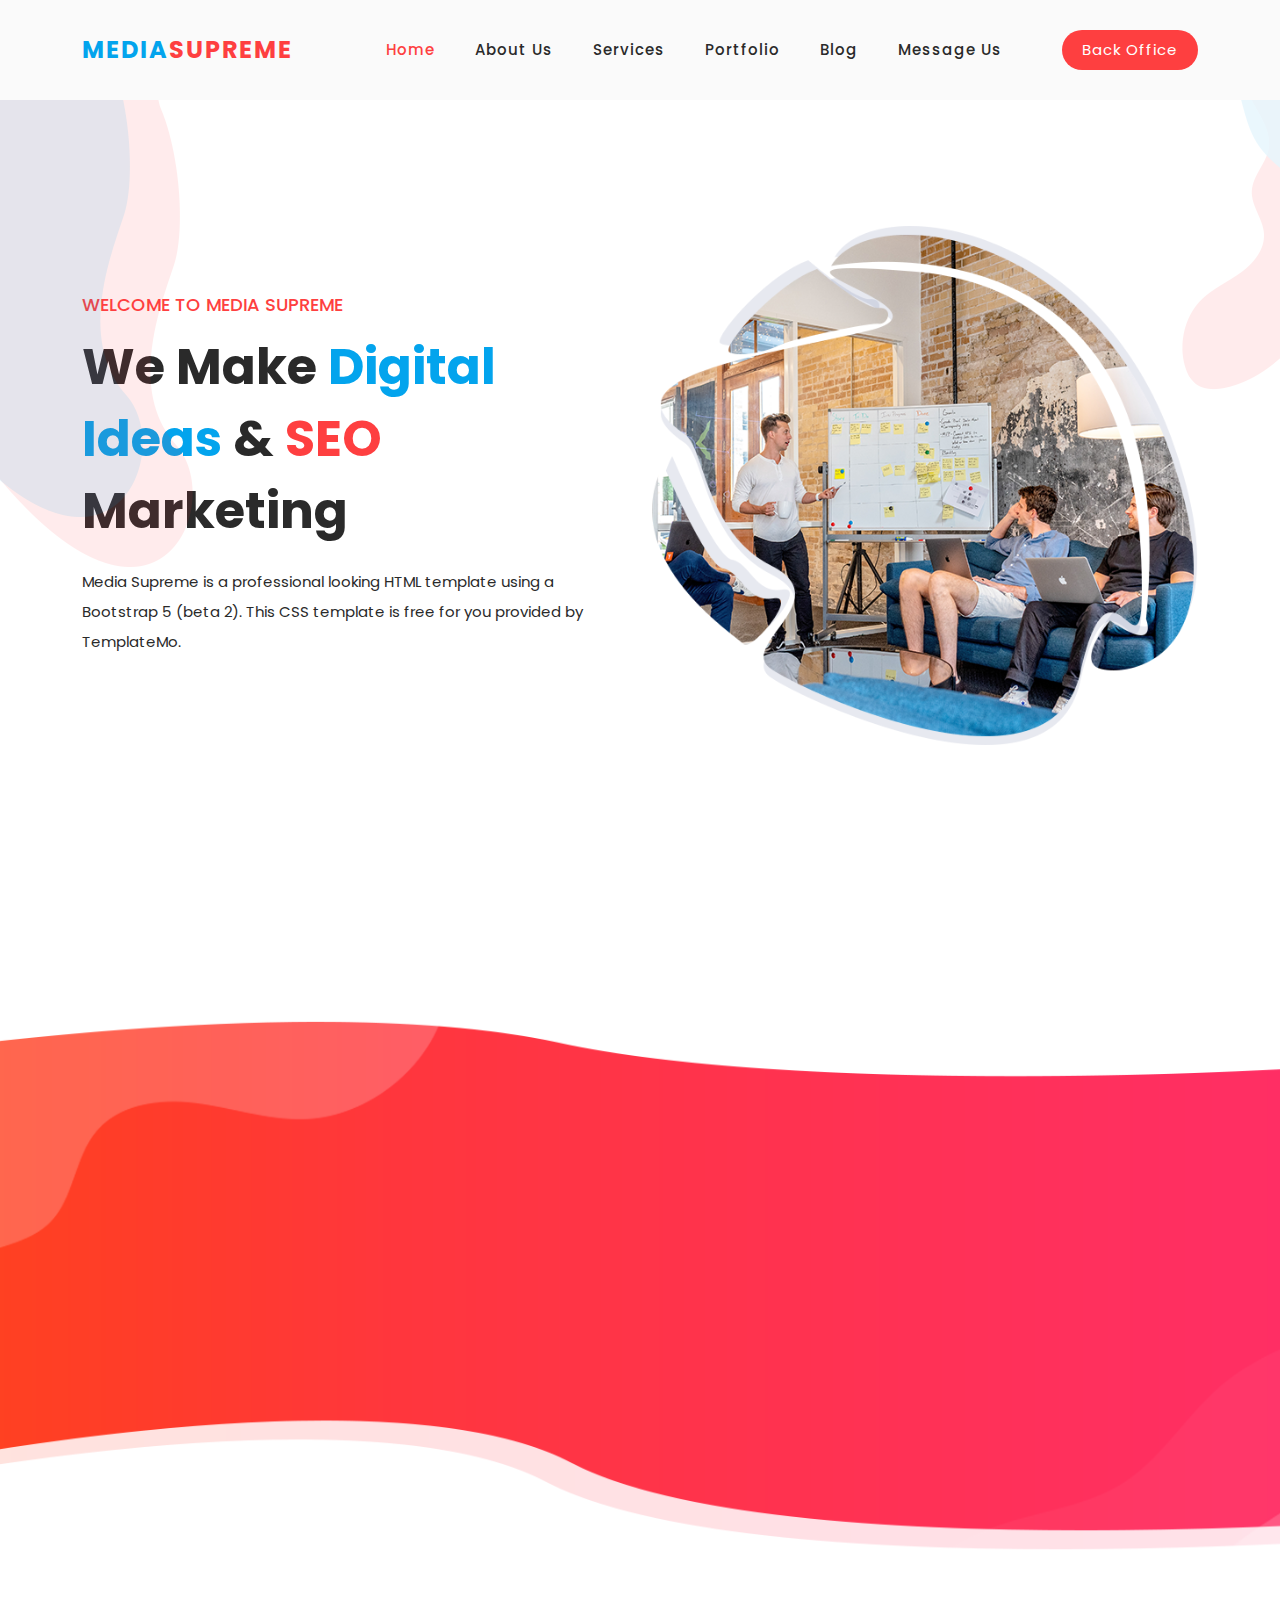
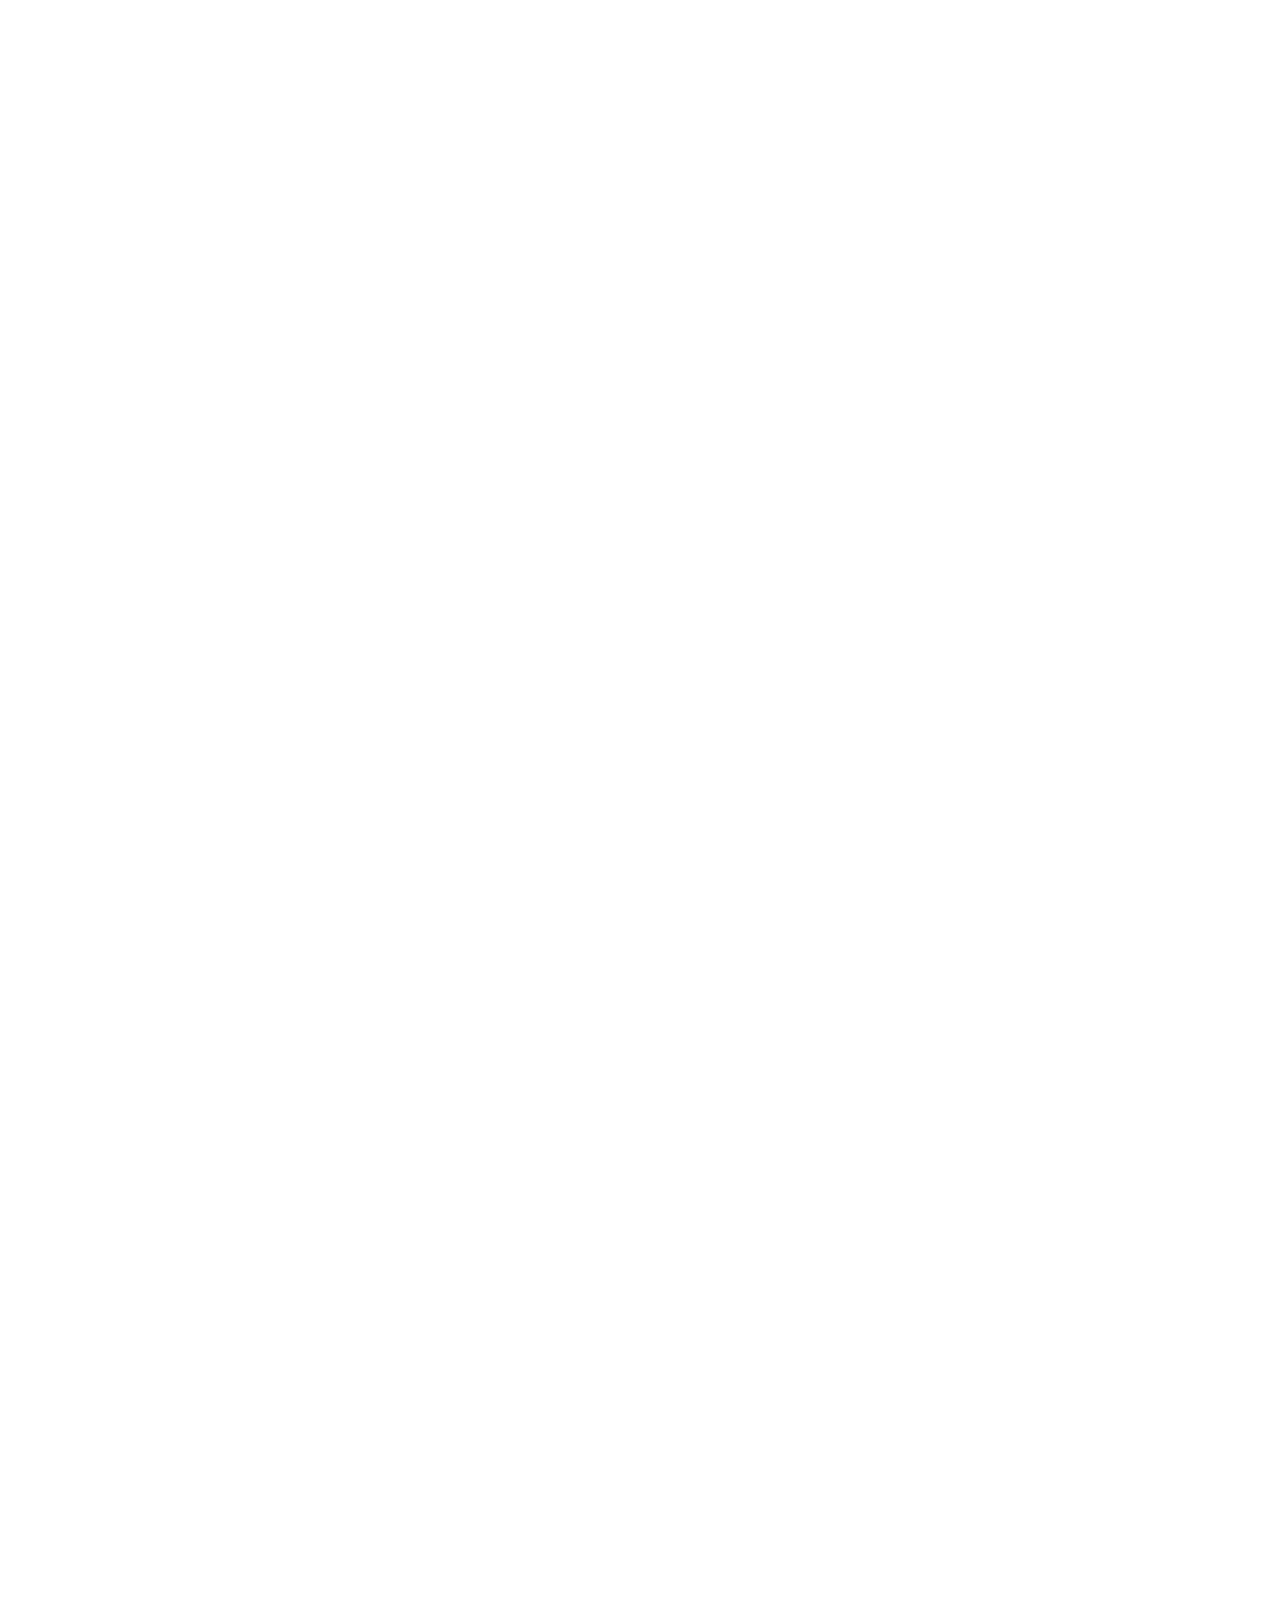
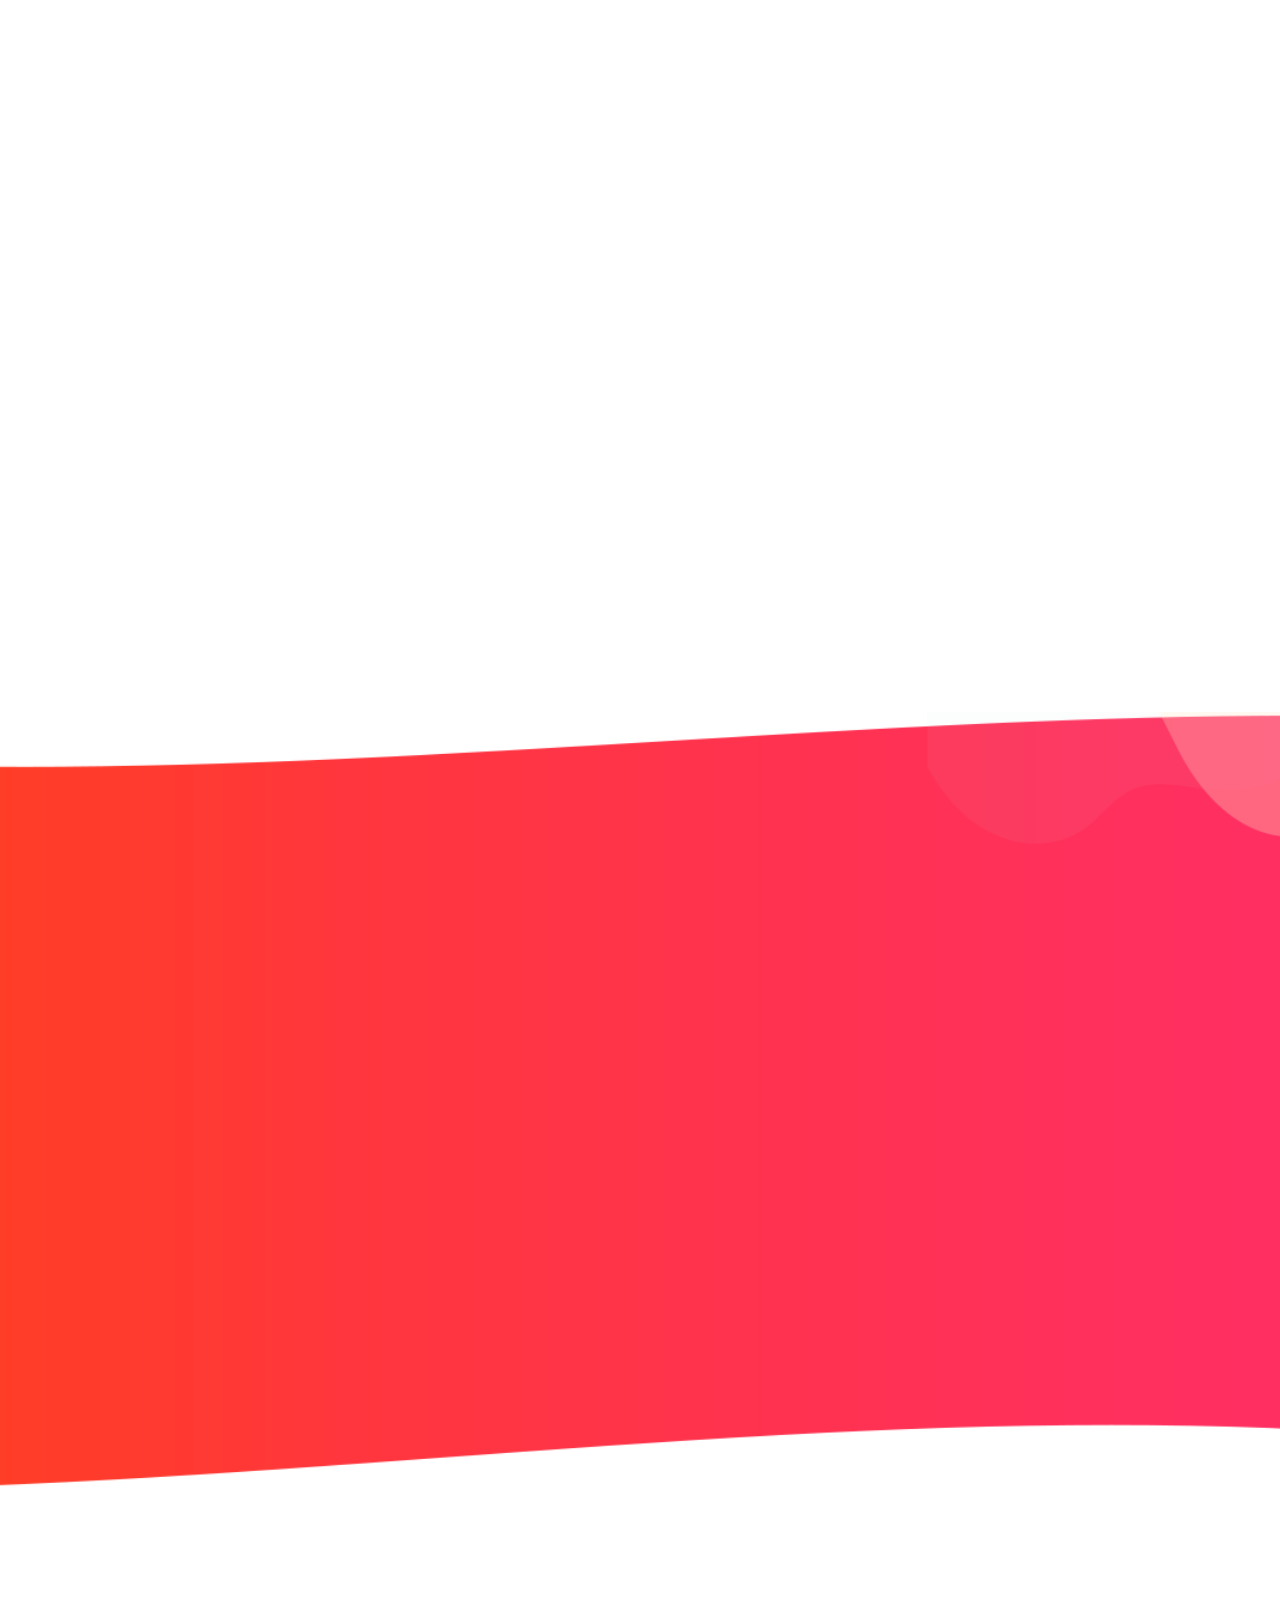
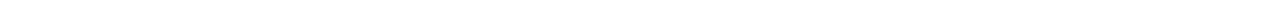
<file: frontend/index.html>
<!DOCTYPE html>
<html lang="en">

<head>

  <meta charset="UTF-8">
  <meta name="viewport" content="width=device-width, initial-scale=1, shrink-to-fit=no">
  <meta name="description" content="">
  <meta name="author" content="">
  <link rel="preconnect" href="https://fonts.gstatic.com">
  <link href="https://fonts.googleapis.com/css2?family=Poppins:wght@100;200;300;400;500;600;700;800;900&display=swap"
    rel="stylesheet">

  <title>Media Supreme Demo</title>

  <!-- Bootstrap core CSS -->
  <link href="vendor/bootstrap/css/bootstrap.min.css" rel="stylesheet">

  <!-- Additional CSS Files -->
  <link rel="stylesheet" href="assets/css/fontawesome.css">
  <link rel="stylesheet" href="assets/css/templatemo-space-dynamic.css">
  <link rel="stylesheet" href="assets/css/animated.css">
  <link rel="stylesheet" href="assets/css/owl.css">
  <link rel="stylesheet" href="assets/css/modal.css">
  <!--
    
TemplateMo 562 Space Dynamic

https://templatemo.com/tm-562-space-dynamic

-->
</head>

<body>
  <div id="modal-teleport">
  </div>

  <!-- ***** Preloader Start ***** -->
  <div id="js-preloader" class="js-preloader">
    <div class="preloader-inner">
      <span class="dot"></span>
      <div class="dots">
        <span></span>
        <span></span>
        <span></span>
      </div>
    </div>
  </div>
  <!-- ***** Preloader End ***** -->

  <!-- ***** Header Area Start ***** -->
  <header class="header-area header-sticky wow slideInDown" data-wow-duration="0.75s" data-wow-delay="0s">
    <div class="container">
      <div class="row">
        <div class="col-12">
          <nav class="main-nav">
            <!-- ***** Logo Start ***** -->
            <a href="index.html" class="logo">
              <h4>Media<span>Supreme</span></h4>
            </a>
            <!-- ***** Logo End ***** -->
            <!-- ***** Menu Start ***** -->
            <ul class="nav">
              <li class="scroll-to-section"><a href="#top" class="active">Home</a></li>
              <li class="scroll-to-section"><a href="#about">About Us</a></li>
              <li class="scroll-to-section"><a href="#services">Services</a></li>
              <li class="scroll-to-section"><a href="#portfolio">Portfolio</a></li>
              <li class="scroll-to-section"><a href="#blog">Blog</a></li>
              <li class="scroll-to-section"><a href="#contact">Message Us</a></li>
              <li class="scroll-to-section">
                <div id="back-office-button" class="main-red-button"><a>Back Office</a></div>
              </li>
            </ul>
            <a class='menu-trigger'>
              <span>Menu</span>
            </a>
            <!-- ***** Menu End ***** -->
          </nav>
        </div>
      </div>
    </div>
  </header>
  <!-- ***** Header Area End ***** -->

  <div class="main-banner wow fadeIn" id="top" data-wow-duration="1s" data-wow-delay="0.5s">
    <div class="container">
      <div class="row">
        <div class="col-lg-12">
          <div class="row">
            <div class="col-lg-6 align-self-center">
              <div class="left-content header-text wow fadeInLeft" data-wow-duration="1s" data-wow-delay="1s">
                <h6>Welcome to Media Supreme</h6>
                <h2>We Make <em>Digital Ideas</em> &amp; <span>SEO</span> Marketing</h2>
                <p>Media Supreme is a professional looking HTML template using a Bootstrap 5 (beta 2). This CSS template
                  is free for you provided by TemplateMo.</p>

              </div>
            </div>
            <div class="col-lg-6">
              <div class="right-image wow fadeInRight" data-wow-duration="1s" data-wow-delay="0.5s">
                <img src="assets/images/banner-right-image.png" alt="team meeting">
              </div>
            </div>
          </div>
        </div>
      </div>
    </div>
  </div>

  <div id="about" class="about-us section">
    <div class="container">
      <div class="row">
        <div class="col-lg-4">
          <div class="left-image wow fadeIn" data-wow-duration="1s" data-wow-delay="0.2s">
            <img src="assets/images/about-left-image.png" alt="person graphic">
          </div>
        </div>
        <div class="col-lg-8 align-self-center">
          <div class="services">
            <div class="row">
              <div class="col-lg-6">
                <div class="item wow fadeIn" data-wow-duration="1s" data-wow-delay="0.5s">
                  <div class="icon">
                    <img src="assets/images/service-icon-01.png" alt="reporting">
                  </div>
                  <div class="right-text">
                    <h4>Data Analysis</h4>
                    <p>Lorem ipsum dolor sit amet, ctetur aoi adipiscing eliter</p>
                  </div>
                </div>
              </div>
              <div class="col-lg-6">
                <div class="item wow fadeIn" data-wow-duration="1s" data-wow-delay="0.7s">
                  <div class="icon">
                    <img src="assets/images/service-icon-02.png" alt="">
                  </div>
                  <div class="right-text">
                    <h4>Data Reporting</h4>
                    <p>Lorem ipsum dolor sit amet, ctetur aoi adipiscing eliter</p>
                  </div>
                </div>
              </div>
              <div class="col-lg-6">
                <div class="item wow fadeIn" data-wow-duration="1s" data-wow-delay="0.9s">
                  <div class="icon">
                    <img src="assets/images/service-icon-03.png" alt="">
                  </div>
                  <div class="right-text">
                    <h4>Web Analytics</h4>
                    <p>Lorem ipsum dolor sit amet, ctetur aoi adipiscing eliter</p>
                  </div>
                </div>
              </div>
              <div class="col-lg-6">
                <div class="item wow fadeIn" data-wow-duration="1s" data-wow-delay="1.1s">
                  <div class="icon">
                    <img src="assets/images/service-icon-04.png" alt="">
                  </div>
                  <div class="right-text">
                    <h4>SEO Suggestions</h4>
                    <p>Lorem ipsum dolor sit amet, ctetur aoi adipiscing eliter</p>
                  </div>
                </div>
              </div>
            </div>
          </div>
        </div>
      </div>
    </div>
  </div>

  <div id="services" class="our-services section">
    <div class="container">
      <div class="row">
        <div class="col-lg-6 align-self-center  wow fadeInLeft" data-wow-duration="1s" data-wow-delay="0.2s">
          <div class="left-image">
            <img src="assets/images/services-left-image.png" alt="">
          </div>
        </div>
        <div class="col-lg-6 wow fadeInRight" data-wow-duration="1s" data-wow-delay="0.2s">
          <div class="section-heading">
            <h2>Grow your website with our <em>SEO</em> service &amp; <span>Project</span> Ideas</h2>
            <p>Media Supreme HTML5 template is free to use for your website projects. However, you are not permitted to
              redistribute the template ZIP file on any CSS template collection websites. Please contact us for more
              information. Thank you for your kind cooperation.</p>
          </div>
          <div class="row">
            <div class="col-lg-12">
              <div class="first-bar progress-skill-bar">
                <h4>Website Analysis</h4>
                <span>84%</span>
                <div class="filled-bar"></div>
                <div class="full-bar"></div>
              </div>
            </div>
            <div class="col-lg-12">
              <div class="second-bar progress-skill-bar">
                <h4>SEO Reports</h4>
                <span>88%</span>
                <div class="filled-bar"></div>
                <div class="full-bar"></div>
              </div>
            </div>
            <div class="col-lg-12">
              <div class="third-bar progress-skill-bar">
                <h4>Page Optimizations</h4>
                <span>94%</span>
                <div class="filled-bar"></div>
                <div class="full-bar"></div>
              </div>
            </div>
          </div>
        </div>
      </div>
    </div>
  </div>

  <div id="portfolio" class="our-portfolio section">
    <div class="container">
      <div class="row">
        <div class="col-lg-6 offset-lg-3">
          <div class="section-heading  wow bounceIn" data-wow-duration="1s" data-wow-delay="0.2s">
            <h2>See What Our Agency <em>Offers</em> &amp; What We <span>Provide</span></h2>
          </div>
        </div>
      </div>
      <div class="row">
        <div class="col-lg-3 col-sm-6">

          <div class="item wow bounceInUp" data-wow-duration="1s" data-wow-delay="0.3s">
            <div class="hidden-content">
              <h4>SEO Analysis</h4>
              <p>Lorem ipsum dolor sit ameti ctetur aoi adipiscing eto.</p>
            </div>
            <div class="showed-content">
              <img src="assets/images/portfolio-image.png" alt="">
            </div>
          </div>

        </div>
        <div class="col-lg-3 col-sm-6">

          <div class="item wow bounceInUp" data-wow-duration="1s" data-wow-delay="0.4s">
            <div class="hidden-content">
              <h4>Website Reporting</h4>
              <p>Lorem ipsum dolor sit ameti ctetur aoi adipiscing eto.</p>
            </div>
            <div class="showed-content">
              <img src="assets/images/portfolio-image.png" alt="">
            </div>
          </div>

        </div>
        <div class="col-lg-3 col-sm-6">

          <div class="item wow bounceInUp" data-wow-duration="1s" data-wow-delay="0.5s">
            <div class="hidden-content">
              <h4>Performance Tests</h4>
              <p>Lorem ipsum dolor sit ameti ctetur aoi adipiscing eto.</p>
            </div>
            <div class="showed-content">
              <img src="assets/images/portfolio-image.png" alt="">
            </div>
          </div>

        </div>
        <div class="col-lg-3 col-sm-6">

          <div class="item wow bounceInUp" data-wow-duration="1s" data-wow-delay="0.6s">
            <div class="hidden-content">
              <h4>Data Analysis</h4>
              <p>Lorem ipsum dolor sit ameti ctetur aoi adipiscing eto.</p>
            </div>
            <div class="showed-content">
              <img src="assets/images/portfolio-image.png" alt="">
            </div>
          </div>

        </div>
      </div>
    </div>
  </div>

  <div id="blog" class="our-blog section">
    <div class="container">
      <div class="row">
        <div class="col-lg-6 wow fadeInDown" data-wow-duration="1s" data-wow-delay="0.25s">
          <div class="section-heading">
            <h2>Check Out What Is <em>Trending</em> In Our Latest <span>News</span></h2>
          </div>
        </div>
        <div class="col-lg-6 wow fadeInDown" data-wow-duration="1s" data-wow-delay="0.25s">
          <div class="top-dec">
            <img src="assets/images/blog-dec.png" alt="">
          </div>
        </div>
      </div>
      <div class="row">
        <div class="col-lg-6 wow fadeInUp" data-wow-duration="1s" data-wow-delay="0.25s">
          <div class="left-image">
            <img src="assets/images/big-blog-thumb.jpg" alt="Workspace Desktop">
            <div class="info">
              <div class="inner-content">
                <ul>
                  <li><i class="fa fa-calendar"></i> 24 Mar 2021</li>
                  <li><i class="fa fa-users"></i> TemplateMo</li>
                  <li><i class="fa fa-folder"></i> Branding</li>
                </ul>
                <h4>SEO Agency &amp; Digital Marketing</h4>
                <p>Lorem ipsum dolor sit amet, consectetur and sed doer ket eismod tempor incididunt ut labore et dolore
                  magna...</p>
              </div>
            </div>
          </div>
        </div>
        <div class="col-lg-6 wow fadeInUp" data-wow-duration="1s" data-wow-delay="0.25s">
          <div class="right-list">
            <ul>
              <li>
                <div class="left-content align-self-center">
                  <span><i class="fa fa-calendar"></i> 18 Mar 2021</span>
                  <a href="#">
                    <h4>New Websites &amp; Backlinks</h4>
                  </a>
                  <p>Lorem ipsum dolor sit amsecteturii and sed doer ket eismod...</p>
                </div>
                <div class="right-image">
                  <img src="assets/images/blog-thumb-01.jpg" alt="">
                </div>
              </li>
              <li>
                <div class="left-content align-self-center">
                  <span><i class="fa fa-calendar"></i> 14 Mar 2021</span>
                  <h4>SEO Analysis &amp; Content Ideas</h4>
                  <p>Lorem ipsum dolor sit amsecteturii and sed doer ket eismod...</p>
                </div>
                <div class="right-image">
                  <img src="assets/images/blog-thumb-01.jpg" alt="">
                </div>
              </li>
              <li>
                <div class="left-content align-self-center">
                  <span><i class="fa fa-calendar"></i> 06 Mar 2021</span>
                  <h4>SEO Tips &amp; Digital Marketing</h4>
                  <p>Lorem ipsum dolor sit amsecteturii and sed doer ket eismod...</p>
                </div>
                <div class="right-image">
                  <img src="assets/images/blog-thumb-01.jpg" alt="">
                </div>
              </li>
            </ul>
          </div>
        </div>
      </div>
    </div>
  </div>

  <div id="contact" class="contact-us section">
    <div class="container">
      <div class="row">
        <div class="col-lg-6 align-self-center wow fadeInLeft" data-wow-duration="0.5s" data-wow-delay="0.25s">
          <div class="section-heading">
            <h2>Feel Free To Send Us a Message About Your Website Needs</h2>
            <p>Lorem ipsum dolor sit amet, consectetur adipiscing elit, sed doer ket eismod tempor incididunt ut labore
              et dolores</p>
            <div class="phone-info">
              <h4>For any enquiry, Call Us: <span><i class="fa fa-phone"></i>010-020-0340</span></h4>
            </div>
          </div>
        </div>
        <div class="col-lg-6 wow fadeInRight" data-wow-duration="0.5s" data-wow-delay="0.25s">
          <form id="contact" class="contact-form" action="" method="post">
            <div class="row">
              <div class="col-lg-6">
                <fieldset>
                  <input type="name" name="name" id="name" placeholder="Name" autocomplete="on" required>
                </fieldset>
              </div>
              <div class="col-lg-6">
                <fieldset>
                  <input type="surname" name="surname" id="surname" placeholder="Surname" autocomplete="on" required>
                </fieldset>
              </div>
              <div class="col-lg-6">
                <fieldset>
                  <input type="email" name="email" id="email" placeholder="Your Email" required>
                </fieldset>
              </div>
              <div class="col-lg-6">
                <fieldset>
                  <input type="text" name="phone" id="phone" placeholder="Phone Number" required>
                </fieldset>
              </div>
              <div class="col-lg-12">
                <fieldset>
                  <textarea name="message" type="text" class="form-control" id="message" placeholder="Message"
                    required=""></textarea>
                </fieldset>
              </div>
              <div class="col-lg-12">
                <fieldset>
                  <button type="submit" id="form-submit" class="main-button ">Send Contact Information</button>
                </fieldset>
              </div>
            </div>
            <div class="contact-dec">
              <img src="assets/images/contact-decoration.png" alt="">
            </div>
            <div id="error-message"></div>
          </form>
        </div>
      </div>
    </div>
  </div>

  <footer>
    <div class="container">
      <div class="row">
        <div class="col-lg-12 wow fadeIn" data-wow-duration="1s" data-wow-delay="0.25s">
          <p>© Copyright 2021 Media Supreme Co. All Rights Reserved.

            <br>Design: <a rel="nofollow" href="https://templatemo.com" target="_blank">TemplateMo</a>
          </p>
        </div>
      </div>
    </div>
  </footer>

  <!-- Scripts -->
  <script src="vendor/jquery/jquery.min.js"></script>
  <script src="vendor/bootstrap/js/bootstrap.bundle.min.js"></script>
  <script src="assets/js/owl-carousel.js"></script>
  <script src="assets/js/animation.js"></script>
  <script src="assets/js/imagesloaded.js"></script>
  <script src="assets/js/templatemo-custom.js"></script>
  <script src="src/config.js"></script>
  <script src="src/api/admin.js"></script>
  <script src="src/modal/login-modal.js"></script>
  <script src="src/utils/string.js"></script>
  <script src="src/utils/server-errors.js"></script>
  <script src="src/modal/modal.js"></script>
  <script src="src/modal/info-modal.js"></script>
  <script src="src/api/external-api.js"></script>
  <script src="src/api/leads.js"></script>
  <script src="src/utils/get-country.js"></script>
  <script src="src/landing-page/landing-page.js"></script>

</body>

</html>
</file>
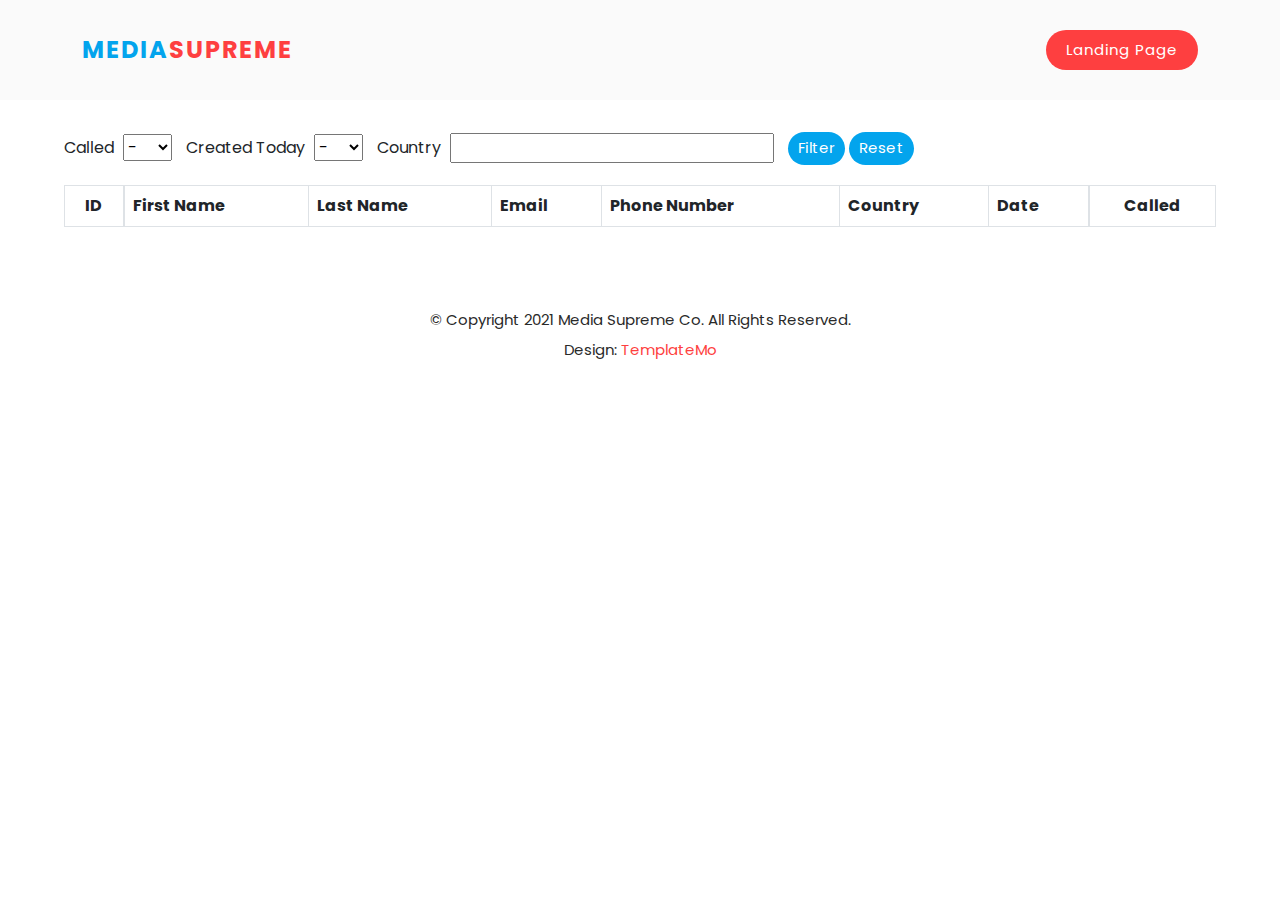
<file: frontend/pages/back-office.html>
<!DOCTYPE html>
<html lang="en">

<head>

  <meta charset="UTF-8">
  <meta name="viewport" content="width=device-width, initial-scale=1, shrink-to-fit=no">
  <meta name="description" content="">
  <meta name="author" content="">
  <link rel="preconnect" href="https://fonts.gstatic.com">
  <link href="https://fonts.googleapis.com/css2?family=Poppins:wght@100;200;300;400;500;600;700;800;900&display=swap"
    rel="stylesheet">

  <title>Media Supreme Demo</title>

  <!-- Bootstrap core CSS -->
  <link href="../vendor/bootstrap/css/bootstrap.min.css" rel="stylesheet">

  <!-- Additional CSS Files -->
  <link rel="stylesheet" href="../assets/css/fontawesome.css">
  <link rel="stylesheet" href="../assets/css/templatemo-space-dynamic.css">
  <link rel="stylesheet" href="../assets/css/animated.css">
  <link rel="stylesheet" href="../assets/css/owl.css">
  <link rel="stylesheet" href="../assets/css/modal.css">
  <link rel="stylesheet" href="../assets/css/back-office.css">
  <!--
    
TemplateMo 562 Space Dynamic

https://templatemo.com/tm-562-space-dynamic

-->
</head>

<body onload="pageInit()">
  <div id="modal-teleport">
  </div>

  <!-- ***** Preloader Start ***** -->
  <div id="js-preloader" class="js-preloader">
    <div class="preloader-inner">
      <span class="dot"></span>
      <div class="dots">
        <span></span>
        <span></span>
        <span></span>
      </div>
    </div>
  </div>
  <!-- ***** Preloader End ***** -->

  <!-- ***** Header Area Start ***** -->
  <header class="header-area header-sticky wow slideInDown" data-wow-duration="0.75s" data-wow-delay="0s">
    <div class="container">
      <div class="row">
        <div class="col-12">
          <nav class="main-nav">
            <!-- ***** Logo Start ***** -->
            <a href="../index.html" class="logo">
              <h4>Media<span>Supreme</span></h4>
            </a>
            <!-- ***** Logo End ***** -->
            <!-- ***** Menu Start ***** -->
            <ul class="nav">

              <li class="scroll-to-section">
                <div class="main-red-button"><a href="../index.html">Landing Page</a></div>
              </li>
            </ul>
            <a class='menu-trigger'>
              <span>Menu</span>
            </a>
            <!-- ***** Menu End ***** -->
          </nav>
        </div>
      </div>
    </div>
  </header>
  <!-- ***** Header Area End ***** -->
  <div class="spacer"></div>

  <div class="table-container">
    <form id="filter-form" class="filter-form">
      <section>
        <label for="called-input">Called</label>
        <select name="called-input" id="called-input">
          <option value="">-</option>
          <option value="true">Yes</option>
          <option value="false">No</option>
        </select>

        <label for="created-today-input">Created Today</label>
        <select name="created-today-input" id="created-today-input">
          <option value="">-</option>
          <option value="true">Yes</option>
          <option value="false">No</option>
        </select>

        <label for="country-input">Country</label>
        <input type="text" id="country-input" name="country-input" />

        <button id="filter-form-submit" class="styled-button" type="submit">Filter</button>
        <button id="filter-form-reset" class="styled-button" type="reset">Reset</button>
      </section>
    </form>

    <div class="row">
      <div class="col-12">
        <table class="table table-bordered">
          <thead>
            <tr>
              <th scope="col" class="center">ID</th>
              <th scope="col">First Name</th>
              <th scope="col">Last Name</th>
              <th scope="col">Email</th>
              <th scope="col">Phone Number</th>
              <th scope="col">Country</th>
              <th scope="col">Date</th>
              <th scope="col" class="center">Called</th>
            </tr>
          </thead>
          <tbody id="table-body">
          </tbody>
        </table>
      </div>
    </div>
  </div>

  <footer>
    <div class="container">
      <div class="row">
        <div class="col-lg-12 wow fadeIn" data-wow-duration="1s" data-wow-delay="0.25s">
          <p>© Copyright 2021 Media Supreme Co. All Rights Reserved.

            <br>Design: <a rel="nofollow" href="https://templatemo.com" target="_blank">TemplateMo</a>
          </p>
        </div>
      </div>
    </div>
  </footer>

  <!-- Scripts -->
  <script src="../vendor/jquery/jquery.min.js"></script>
  <script src="../vendor/bootstrap/js/bootstrap.bundle.min.js"></script>
  <script src="../assets/js/owl-carousel.js"></script>
  <script src="../assets/js/animation.js"></script>
  <script src="../assets/js/imagesloaded.js"></script>
  <script src="../assets/js/templatemo-custom.js"></script>
  <script src="../src/config.js"></script>
  <script src="../src/utils/string.js"></script>
  <script src="../src/utils/server-errors.js"></script>
  <script src="../src/modal/modal.js"></script>
  <script src="../src/modal/confirm-modal.js"></script>
  <script src="../src/modal/info-modal.js"></script>
  <script src="../src/api/external-api.js"></script>
  <script src="../src/api/leads.js"></script>
  <script src="../src/utils/get-country.js"></script>
  <script src="../src/back-office/back-office.js"></script>

</body>

</html>
</file>
<file: frontend/assets/css/templatemo-space-dynamic.css>
/* 

TemplateMo 562 Space Dynamic

https://templatemo.com/tm-562-space-dynamic

*/

/* ---------------------------------------------
Table of contents
------------------------------------------------
01. font & reset css
02. reset
03. global styles
04. header
05. banner
06. features
07. testimonials
08. contact
09. footer
10. preloader
11. search
12. portfolio

--------------------------------------------- */
/* 
---------------------------------------------
font & reset css
--------------------------------------------- 
*/
@import url("https://fonts.googleapis.com/css2?family=Poppins:wght@100;200;300;400;500;600;700;800;900&display=swap");
/* 
---------------------------------------------
reset
--------------------------------------------- 
*/
html,
body,
div,
span,
applet,
object,
iframe,
h1,
h2,
h3,
h4,
h5,
h6,
p,
blockquote,
div pre,
a,
abbr,
acronym,
address,
big,
cite,
code,
del,
dfn,
em,
font,
img,
ins,
kbd,
q,
s,
samp,
small,
strike,
strong,
sub,
sup,
tt,
var,
b,
u,
i,
center,
dl,
dt,
dd,
ol,
ul,
li,
figure,
header,
nav,
section,
article,
aside,
footer,
figcaption {
  margin: 0;
  padding: 0;
  border: 0;
  outline: 0;
}

/* clear fix */
.grid:after {
  content: "";
  display: block;
  clear: both;
}

/* ---- .grid-item ---- */

.grid-sizer,
.grid-item {
  width: 50%;
}

.grid-item {
  float: left;
}

.grid-item img {
  display: block;
  max-width: 100%;
}

.clearfix:after {
  content: ".";
  display: block;
  clear: both;
  visibility: hidden;
  line-height: 0;
  height: 0;
}

.clearfix {
  display: inline-block;
}

html[xmlns] .clearfix {
  display: block;
}

* html .clearfix {
  height: 1%;
}

ul,
li {
  padding: 0;
  margin: 0;
  list-style: none;
}

header,
nav,
section,
article,
aside,
footer,
hgroup {
  display: block;
}

* {
  box-sizing: border-box;
}

html,
body {
  font-family: "Poppins", sans-serif;
  font-weight: 400;
  background-color: #fff;
  -ms-text-size-adjust: 100%;
  -webkit-font-smoothing: antialiased;
  -moz-osx-font-smoothing: grayscale;
}

a {
  text-decoration: none !important;
}

h1,
h2,
h3,
h4,
h5,
h6 {
  margin-top: 0px;
  margin-bottom: 0px;
}

ul {
  margin-bottom: 0px;
}

p {
  font-size: 15px;
  line-height: 30px;
  color: #2a2a2a;
}

img {
  width: 100%;
  overflow: hidden;
}

/* 
---------------------------------------------
global styles
--------------------------------------------- 
*/
html,
body {
  background: #fff;
  font-family: "Poppins", sans-serif;
}

::selection {
  background: #03a4ed;
  color: #fff;
}

::-moz-selection {
  background: #03a4ed;
  color: #fff;
}

@media (max-width: 991px) {
  html,
  body {
    overflow-x: hidden;
  }
  .mobile-top-fix {
    margin-top: 30px;
    margin-bottom: 0px;
  }
  .mobile-bottom-fix {
    margin-bottom: 30px;
  }
  .mobile-bottom-fix-big {
    margin-bottom: 60px;
  }
}

.page-section {
  margin-top: 120px;
}

.section-heading h2 {
  font-size: 30px;
  text-transform: capitalize;
  color: #2a2a2a;
  font-weight: 700;
  letter-spacing: 0.25px;
  position: relative;
  z-index: 2;
  line-height: 44px;
}

.section-heading h2 em {
  font-style: normal;
  color: #03a4ed;
}

.section-heading h2 span {
  color: #fe3f40;
}

.main-blue-button a {
  display: inline-block;
  background-color: #03a4ed;
  font-size: 15px;
  font-weight: 400;
  color: #fff;
  text-transform: capitalize;
  padding: 12px 25px;
  border-radius: 23px;
  letter-spacing: 0.25px;
}

.main-red-button a {
  display: inline-block;
  background-color: #fe3f40;
  font-size: 15px;
  font-weight: 400;
  color: #fff;
  text-transform: capitalize;
  padding: 12px 25px;
  border-radius: 23px;
  letter-spacing: 0.25px;
}

.main-white-button a {
  display: inline-block;
  background-color: #fff;
  font-size: 15px;
  font-weight: 400;
  color: #fe3f40;
  text-transform: capitalize;
  padding: 12px 25px;
  border-radius: 23px;
  letter-spacing: 0.25px;
}

/* 
---------------------------------------------
header
--------------------------------------------- 
*/

.background-header {
  background-color: #fff !important;
  height: 80px !important;
  position: fixed !important;
  top: 0px;
  left: 0px;
  right: 0px;
  box-shadow: 0px 0px 10px rgba(0, 0, 0, 0.15) !important;
}

.background-header .logo,
.background-header .main-nav .nav li a {
  color: #1e1e1e !important;
}

#back-office-button {
  cursor: pointer;
}

.background-header .main-nav .nav li:hover a {
  color: #fe3f40 !important;
}

.background-header .nav li a.active {
  color: #fe3f40 !important;
}

.header-area {
  background-color: #fafafa;
  position: absolute;
  top: 0px;
  left: 0px;
  right: 0px;
  z-index: 100;
  height: 100px;
  -webkit-transition: all 0.5s ease 0s;
  -moz-transition: all 0.5s ease 0s;
  -o-transition: all 0.5s ease 0s;
  transition: all 0.5s ease 0s;
}

.header-area .main-nav {
  min-height: 80px;
  background: transparent;
}

.header-area .main-nav .logo {
  line-height: 100px;
  color: #fff;
  font-size: 24px;
  font-weight: 700;
  text-transform: uppercase;
  letter-spacing: 2px;
  float: left;
  -webkit-transition: all 0.3s ease 0s;
  -moz-transition: all 0.3s ease 0s;
  -o-transition: all 0.3s ease 0s;
  transition: all 0.3s ease 0s;
}

.header-area .main-nav .logo h4 {
  font-size: 24px;
  font-weight: 700;
  text-transform: uppercase;
  color: #03a4ed;
  line-height: 100px;
  float: left;
  -webkit-transition: all 0.3s ease 0s;
  -moz-transition: all 0.3s ease 0s;
  -o-transition: all 0.3s ease 0s;
  transition: all 0.3s ease 0s;
}

.logo h4 span {
  color: #fe3f40;
}

.background-header .main-nav .logo h4 {
  line-height: 80px;
}

.background-header .main-nav .nav {
  margin-top: 20px !important;
}

.header-area .main-nav .nav {
  float: right;
  margin-top: 30px;
  margin-right: 0px;
  background-color: transparent;
  -webkit-transition: all 0.3s ease 0s;
  -moz-transition: all 0.3s ease 0s;
  -o-transition: all 0.3s ease 0s;
  transition: all 0.3s ease 0s;
  position: relative;
  z-index: 999;
}

.header-area .main-nav .nav li {
  padding-left: 20px;
  padding-right: 20px;
}

.header-area .main-nav .nav li:last-child {
  padding-right: 0px;
  padding-left: 40px;
}

.header-area .main-nav .nav li:last-child a,
.background-header .main-nav .nav li:last-child a {
  color: #fff !important;
  padding: 0px 20px;
  font-weight: 400;
}

.header-area .main-nav .nav li:last-child a:hover,
.header-area .main-nav .nav li:last-child a.active {
  color: #fff !important;
}

.header-area .main-nav .nav li a {
  display: block;
  font-weight: 500;
  font-size: 15px;
  color: #2a2a2a;
  text-transform: capitalize;
  -webkit-transition: all 0.3s ease 0s;
  -moz-transition: all 0.3s ease 0s;
  -o-transition: all 0.3s ease 0s;
  transition: all 0.3s ease 0s;
  height: 40px;
  line-height: 40px;
  border: transparent;
  letter-spacing: 1px;
}

.header-area .main-nav .nav li a {
  color: #2a2a2a;
}

.header-area .main-nav .nav li:hover a,
.header-area .main-nav .nav li a.active {
  color: #fe3f40 !important;
}

.background-header .main-nav .nav li:hover a,
.background-header .main-nav .nav li a.active {
  color: #fe3f40 !important;
  opacity: 1;
}

.header-area .main-nav .nav li:last-child a:hover,
.background-header .main-nav .nav li:last-child a:hover {
  background-color: #03a4ed;
}

.header-area .main-nav .nav li.submenu {
  position: relative;
  padding-right: 30px;
}

.header-area .main-nav .nav li.submenu:after {
  font-family: FontAwesome;
  content: "\f107";
  font-size: 12px;
  color: #2a2a2a;
  position: absolute;
  right: 18px;
  top: 12px;
}

.background-header .main-nav .nav li.submenu:after {
  color: #2a2a2a;
}

.header-area .main-nav .nav li.submenu ul {
  position: absolute;
  width: 200px;
  box-shadow: 0 2px 28px 0 rgba(0, 0, 0, 0.06);
  overflow: hidden;
  top: 50px;
  opacity: 0;
  transform: translateY(+2em);
  visibility: hidden;
  z-index: -1;
  transition: all 0.3s ease-in-out 0s, visibility 0s linear 0.3s,
    z-index 0s linear 0.01s;
}

.header-area .main-nav .nav li.submenu ul li {
  margin-left: 0px;
  padding-left: 0px;
  padding-right: 0px;
}

.header-area .main-nav .nav li.submenu ul li a {
  opacity: 1;
  display: block;
  background: #f7f7f7;
  color: #2a2a2a !important;
  padding-left: 20px;
  height: 40px;
  line-height: 40px;
  -webkit-transition: all 0.3s ease 0s;
  -moz-transition: all 0.3s ease 0s;
  -o-transition: all 0.3s ease 0s;
  transition: all 0.3s ease 0s;
  position: relative;
  font-size: 13px;
  font-weight: 400;
  border-bottom: 1px solid #eee;
}

.header-area .main-nav .nav li.submenu ul li a:hover {
  background: #fff;
  color: #fe3f40 !important;
  padding-left: 25px;
}

.header-area .main-nav .nav li.submenu ul li a:hover:before {
  width: 3px;
}

.header-area .main-nav .nav li.submenu:hover ul {
  visibility: visible;
  opacity: 1;
  z-index: 1;
  transform: translateY(0%);
  transition-delay: 0s, 0s, 0.3s;
}

.header-area .main-nav .menu-trigger {
  cursor: pointer;
  display: block;
  position: absolute;
  top: 33px;
  width: 32px;
  height: 40px;
  text-indent: -9999em;
  z-index: 99;
  right: 40px;
  display: none;
}

.background-header .main-nav .menu-trigger {
  top: 23px;
}

.header-area .main-nav .menu-trigger span,
.header-area .main-nav .menu-trigger span:before,
.header-area .main-nav .menu-trigger span:after {
  -moz-transition: all 0.4s;
  -o-transition: all 0.4s;
  -webkit-transition: all 0.4s;
  transition: all 0.4s;
  background-color: #1e1e1e;
  display: block;
  position: absolute;
  width: 30px;
  height: 2px;
  left: 0;
}

.background-header .main-nav .menu-trigger span,
.background-header .main-nav .menu-trigger span:before,
.background-header .main-nav .menu-trigger span:after {
  background-color: #1e1e1e;
}

.header-area .main-nav .menu-trigger span:before,
.header-area .main-nav .menu-trigger span:after {
  -moz-transition: all 0.4s;
  -o-transition: all 0.4s;
  -webkit-transition: all 0.4s;
  transition: all 0.4s;
  background-color: #1e1e1e;
  display: block;
  position: absolute;
  width: 30px;
  height: 2px;
  left: 0;
  width: 75%;
}

.background-header .main-nav .menu-trigger span:before,
.background-header .main-nav .menu-trigger span:after {
  background-color: #1e1e1e;
}

.header-area .main-nav .menu-trigger span:before,
.header-area .main-nav .menu-trigger span:after {
  content: "";
}

.header-area .main-nav .menu-trigger span {
  top: 16px;
}

.header-area .main-nav .menu-trigger span:before {
  -moz-transform-origin: 33% 100%;
  -ms-transform-origin: 33% 100%;
  -webkit-transform-origin: 33% 100%;
  transform-origin: 33% 100%;
  top: -10px;
  z-index: 10;
}

.header-area .main-nav .menu-trigger span:after {
  -moz-transform-origin: 33% 0;
  -ms-transform-origin: 33% 0;
  -webkit-transform-origin: 33% 0;
  transform-origin: 33% 0;
  top: 10px;
}

.header-area .main-nav .menu-trigger.active span,
.header-area .main-nav .menu-trigger.active span:before,
.header-area .main-nav .menu-trigger.active span:after {
  background-color: transparent;
  width: 100%;
}

.header-area .main-nav .menu-trigger.active span:before {
  -moz-transform: translateY(6px) translateX(1px) rotate(45deg);
  -ms-transform: translateY(6px) translateX(1px) rotate(45deg);
  -webkit-transform: translateY(6px) translateX(1px) rotate(45deg);
  transform: translateY(6px) translateX(1px) rotate(45deg);
  background-color: #1e1e1e;
}

.background-header .main-nav .menu-trigger.active span:before {
  background-color: #1e1e1e;
}

.header-area .main-nav .menu-trigger.active span:after {
  -moz-transform: translateY(-6px) translateX(1px) rotate(-45deg);
  -ms-transform: translateY(-6px) translateX(1px) rotate(-45deg);
  -webkit-transform: translateY(-6px) translateX(1px) rotate(-45deg);
  transform: translateY(-6px) translateX(1px) rotate(-45deg);
  background-color: #1e1e1e;
}

.background-header .main-nav .menu-trigger.active span:after {
  background-color: #1e1e1e;
}

.header-area.header-sticky {
  min-height: 80px;
}

.header-area .nav {
  margin-top: 30px;
}

.header-area.header-sticky .nav li a.active {
  color: #fe3f40;
}

@media (max-width: 1200px) {
  .header-area .main-nav .nav li {
    padding-left: 12px;
    padding-right: 12px;
  }
  .header-area .main-nav:before {
    display: none;
  }
}

@media (max-width: 992px) {
  .header-area .main-nav .nav li:last-child,
  .background-header .main-nav .nav li:last-child {
    display: none;
  }
  .header-area .main-nav .nav li:nth-child(6),
  .background-header .main-nav .nav li:nth-child(6) {
    padding-right: 0px;
  }
}

@media (max-width: 767px) {
  .background-header .main-nav .nav {
    margin-top: 80px !important;
  }
  .header-area .main-nav .logo {
    color: #1e1e1e;
  }
  .header-area.header-sticky .nav li a:hover,
  .header-area.header-sticky .nav li a.active {
    color: #fe3f40 !important;
    opacity: 1;
  }
  .header-area.header-sticky .nav li.search-icon a {
    width: 100%;
  }
  .header-area {
    background-color: #f7f7f7;
    padding: 0px 15px;
    height: 100px;
    box-shadow: none;
    text-align: center;
  }
  .header-area .container {
    padding: 0px;
  }
  .header-area .logo {
    margin-left: 30px;
  }
  .header-area .menu-trigger {
    display: block !important;
  }
  .header-area .main-nav {
    overflow: hidden;
  }
  .header-area .main-nav .nav {
    float: none;
    width: 100%;
    display: none;
    -webkit-transition: all 0s ease 0s;
    -moz-transition: all 0s ease 0s;
    -o-transition: all 0s ease 0s;
    transition: all 0s ease 0s;
    margin-left: 0px;
  }
  .background-header .nav {
    margin-top: 80px;
  }
  .header-area .main-nav .nav li:first-child {
    border-top: 1px solid #eee;
  }
  .header-area.header-sticky .nav {
    margin-top: 100px;
  }
  .header-area .main-nav .nav li {
    width: 100%;
    background: #fff;
    border-bottom: 1px solid #e7e7e7;
    padding-left: 0px !important;
    padding-right: 0px !important;
  }
  .header-area .main-nav .nav li a {
    height: 50px !important;
    line-height: 50px !important;
    padding: 0px !important;
    border: none !important;
    background: #f7f7f7 !important;
    color: #191a20 !important;
  }
  .header-area .main-nav .nav li a:hover {
    background: #eee !important;
    color: #fe3f40 !important;
  }
  .header-area .main-nav .nav li.submenu ul {
    position: relative;
    visibility: inherit;
    opacity: 1;
    z-index: 1;
    transform: translateY(0%);
    transition-delay: 0s, 0s, 0.3s;
    top: 0px;
    width: 100%;
    box-shadow: none;
    height: 0px;
  }
  .header-area .main-nav .nav li.submenu ul li a {
    font-size: 12px;
    font-weight: 400;
  }
  .header-area .main-nav .nav li.submenu ul li a:hover:before {
    width: 0px;
  }
  .header-area .main-nav .nav li.submenu ul.active {
    height: auto !important;
  }
  .header-area .main-nav .nav li.submenu:after {
    color: #3b566e;
    right: 25px;
    font-size: 14px;
    top: 15px;
  }
  .header-area .main-nav .nav li.submenu:hover ul,
  .header-area .main-nav .nav li.submenu:focus ul {
    height: 0px;
  }
}

@media (min-width: 767px) {
  .header-area .main-nav .nav {
    display: flex !important;
  }
}

/* 
---------------------------------------------
preloader
--------------------------------------------- 
*/

.js-preloader {
  position: fixed;
  top: 0;
  left: 0;
  right: 0;
  bottom: 0;
  background-color: #fff;
  display: -webkit-box;
  display: flex;
  -webkit-box-align: center;
  align-items: center;
  -webkit-box-pack: center;
  justify-content: center;
  opacity: 1;
  visibility: visible;
  z-index: 9999;
  -webkit-transition: opacity 0.25s ease;
  transition: opacity 0.25s ease;
}

.js-preloader.loaded {
  opacity: 0;
  visibility: hidden;
  pointer-events: none;
}

@-webkit-keyframes dot {
  50% {
    -webkit-transform: translateX(96px);
    transform: translateX(96px);
  }
}

@keyframes dot {
  50% {
    -webkit-transform: translateX(96px);
    transform: translateX(96px);
  }
}

@-webkit-keyframes dots {
  50% {
    -webkit-transform: translateX(-31px);
    transform: translateX(-31px);
  }
}

@keyframes dots {
  50% {
    -webkit-transform: translateX(-31px);
    transform: translateX(-31px);
  }
}

.preloader-inner {
  position: relative;
  width: 142px;
  height: 40px;
  background: #fff;
}

.preloader-inner .dot {
  position: absolute;
  width: 16px;
  height: 16px;
  top: 12px;
  left: 15px;
  background: #fe3f40;
  border-radius: 50%;
  -webkit-transform: translateX(0);
  transform: translateX(0);
  -webkit-animation: dot 2.8s infinite;
  animation: dot 2.8s infinite;
}

.preloader-inner .dots {
  -webkit-transform: translateX(0);
  transform: translateX(0);
  margin-top: 12px;
  margin-left: 31px;
  -webkit-animation: dots 2.8s infinite;
  animation: dots 2.8s infinite;
}

.preloader-inner .dots span {
  display: block;
  float: left;
  width: 16px;
  height: 16px;
  margin-left: 16px;
  background: #fe3f40;
  border-radius: 50%;
}

/* 
---------------------------------------------
Banner Style
--------------------------------------------- 
*/

.main-banner {
  background-repeat: no-repeat;
  background-position: center center;
  background-size: cover;
  padding: 226px 0px 120px 0px;
  position: relative;
  overflow: hidden;
}

.main-banner:after {
  content: "";
  background-image: url(../images/baner-dec-left.png);
  background-repeat: no-repeat;
  position: absolute;
  left: 0;
  top: 100px;
  width: 193px;
  height: 467px;
}

.main-banner:before {
  content: "";
  background-image: url(../images/baner-dec-right.png);
  background-repeat: no-repeat;
  position: absolute;
  right: 0;
  top: 100px;
  width: 98px;
  height: 290px;
}

.main-banner .left-content {
  margin-right: 45px;
}

.main-banner .left-content h6 {
  text-transform: uppercase;
  font-size: 18px;
  color: #fe3f40;
  margin-bottom: 15px;
}

.main-banner .left-content h2 {
  font-size: 50px;
  font-weight: 700;
  color: #2a2a2a;
  line-height: 72px;
}

.main-banner .left-content h2 em {
  color: #03a4ed;
  font-style: normal;
}

.main-banner .left-content h2 span {
  color: #fe3f40;
}

.main-banner .left-content p {
  margin: 20px 0px;
}

.main-banner .left-content form {
  margin-top: 30px;
  width: 470px;
  height: 66px;
  position: relative;
}

.main-banner .left-content form button {
  position: absolute;
  right: 10px;
  top: 10px;
  display: inline-block;
  background-color: #fff;
  font-size: 15px;
  font-weight: 500;
  color: #fe3f40;
  text-transform: capitalize;
  padding: 12px 25px;
  border-radius: 23px;
  letter-spacing: 0.25px;
  outline: none;
  border: none;
}

.main-banner .left-content form input {
  width: 470px;
  height: 66px;
  background-color: #03a4ed;
  border-radius: 33px;
  border: none;
  outline: none;
  padding: 0px 25px;
  color: #fff;
  letter-spacing: 0.25px;
  font-size: 15px;
  font-weight: 300;
}

.main-banner .left-content form input::placeholder {
  color: #fff;
}

/* 
---------------------------------------------
About Us Style
--------------------------------------------- 
*/

#about {
  margin-top: 120px;
}

.about-us {
  background-image: url(../images/about-bg.png);
  background-repeat: no-repeat;
  background-position: center center;
  background-size: cover;
  padding: 140px 0px 120px 0px;
}

.about-us .left-image {
  margin-right: 45px;
}

.about-us .services .item {
  margin-bottom: 30px;
}

.about-us .services .item .icon {
  float: left;
  margin-right: 25px;
}

.about-us .services .item .icon img {
  max-width: 70px;
}

.about-us .services .item h4 {
  color: #fff;
  font-size: 20px;
  font-weight: 700;
  margin-bottom: 12px;
}

.about-us .services .item p {
  color: #fff;
}

/* 
---------------------------------------------
Services Style
--------------------------------------------- 
*/

.our-services {
  margin-top: 0px;
  padding-top: 120px;
}

.our-services .left-image {
  margin-right: 45px;
}

.our-services .section-heading h2 {
  margin-right: 100px;
}

.our-services .section-heading p {
  margin-top: 30px;
  margin-bottom: 60px;
}

.our-services .progress-skill-bar {
  margin-bottom: 30px;
  position: relative;
  width: 100%;
}

.our-services .progress-skill-bar span {
  position: absolute;
  top: 0;
  font-size: 18px;
  font-weight: 600;
  color: #03a4ed;
}

.our-services .first-bar span {
  left: 69%;
}

.our-services .second-bar span {
  left: 81%;
}

.our-services .third-bar span {
  left: 88%;
}

.our-services .progress-skill-bar h4 {
  font-size: 18px;
  font-weight: 700;
  color: #2a2a2a;
  margin-bottom: 14px;
}

.our-services .progress-skill-bar .full-bar {
  width: 100%;
  height: 6px;
  border-radius: 3px;
  background-color: #f7eff1;
  position: relative;
  z-index: 1;
}

.our-services .progress-skill-bar .filled-bar {
  background: rgb(255, 77, 30);
  background: linear-gradient(
    105deg,
    rgba(255, 77, 30, 1) 0%,
    rgba(255, 44, 109, 1) 100%
  );
  height: 6px;
  border-radius: 3px;
  margin-bottom: -6px;
  position: relative;
  z-index: 2;
}

.our-services .first-bar .filled-bar {
  width: 71%;
}

.our-services .second-bar .filled-bar {
  width: 83%;
}

.our-services .third-bar .filled-bar {
  width: 90%;
}

/* 
---------------------------------------------
Portfolio
--------------------------------------------- 
*/

.our-portfolio {
  padding-top: 120px;
  margin-top: 0px;
}

.our-portfolio .section-heading h2 {
  text-align: center;
  margin: 0px 90px 0px 90px;
  margin-bottom: 120px;
  position: relative;
  z-index: 1;
}

.our-portfolio .item {
  position: relative;
}

.our-portfolio .item:hover .hidden-content {
  top: -100px;
  opacity: 1;
  visibility: visible;
}

.our-portfolio .item:hover .showed-content {
  top: 90px;
}

.our-portfolio .hidden-content {
  background: rgb(255, 77, 30);
  background: linear-gradient(
    105deg,
    rgba(255, 77, 30, 1) 0%,
    rgba(255, 44, 109, 1) 100%
  );
  padding: 30px;
  border-radius: 20px;
  text-align: center;
  opacity: 0;
  top: 0;
  visibility: hidden;
  position: absolute;
  z-index: 2;
  transition: all 0.5s;
}

.our-portfolio .hidden-content:after {
  width: 20px;
  height: 20px;
  position: absolute;
  background: rgb(255, 77, 30);
  content: "";
  left: 50%;
  bottom: -8px;
  margin-left: -5px;
  transform: rotate(45deg);
  background: linear-gradient(
    105deg,
    rgba(255, 52, 69, 1) 0%,
    rgba(255, 51, 78, 1) 100%
  );
  z-index: -1;
}

.our-portfolio .hidden-content h4 {
  font-size: 20px;
  font-weight: 700;
  color: #fff;
  margin-bottom: 20px;
}

.our-portfolio .hidden-content p {
  color: #fff;
}

.our-portfolio .showed-content {
  top: 0px;
  position: relative;
  z-index: 3;
  background-color: #fff;
  text-align: center;
  padding: 50px;
  border-radius: 20px;
  box-shadow: 0px 0px 10px rgba(0, 0, 0, 0.1);
  transition: all 0.5s;
}

.our-portfolio .showed-content img {
  max-width: 100px;
}

/* 
---------------------------------------------
Blog
--------------------------------------------- 
*/

.our-blog {
  position: relative;
  margin-top: 80px;
  padding-top: 120px;
}

.our-blog .section-heading h2 {
  margin-right: 180px;
}

.our-blog .top-dec {
  text-align: right;
  margin-top: -80px;
}

.our-blog .top-dec img {
  max-width: 270px;
}

.our-blog .left-image {
  position: relative;
}

.our-blog .left-image img {
  border-radius: 20px;
  box-shadow: 0px 0px 15px rgba(0, 0, 0, 0.1);
}

.our-blog .left-image .info {
  position: relative;
}

.our-blog .left-image .info .inner-content {
  background-color: #fff;
  box-shadow: 0px 0px 15px rgba(0, 0, 0, 0.1);
  border-radius: 20px;
  margin-right: 75px;
  position: absolute;
  margin-top: -100px;
  padding: 30px;
}

.our-blog .left-image ul li {
  display: inline-block;
  font-size: 15px;
  color: #afafaf;
  font-weight: 300;
  margin-right: 20px;
}

.our-blog .left-image ul li:last-child {
  margin-right: 0px;
}

.our-blog .left-image ul li i {
  color: #ff4d61;
  font-size: 16px;
  margin-right: 8px;
}

.our-blog .left-image h4 {
  font-size: 20px;
  font-weight: 700;
  color: #2a2a2a;
  margin: 20px 0px 15px 0px;
}

.our-blog .left-image .info .main-blue-button {
  position: absolute;
  bottom: -80px;
  left: 0;
}

.our-blog .right-list {
  margin-left: 30px;
}

.our-blog .right-list ul li {
  display: inline-flex;
  width: 100%;
  margin-bottom: 30px;
}

.our-blog .right-list .left-content {
  margin-right: 45px;
}

.our-blog .right-list .left-content span {
  font-size: 15px;
  color: #afafaf;
  font-weight: 300;
}

.our-blog .right-list .left-content span i {
  color: #ff4d61;
  font-size: 16px;
  margin-right: 8px;
}

.our-blog .right-list .left-content h4 {
  font-size: 20px;
  font-weight: 700;
  color: #2a2a2a;
  margin: 20px 0px 15px 0px;
}

.our-blog .right-list .right-image img {
  width: 250px;
  border-radius: 20px;
}

/* 
---------------------------------------------
contact
--------------------------------------------- 
*/

.contact-us {
  padding: 160px 0px;
  background-image: url(../images/contact-bg.png);
  background-repeat: no-repeat;
  background-position: center center;
  background-size: cover;
}

.contact-us .section-heading h2,
.contact-us .section-heading h2 em,
.contact-us .section-heading h2 span {
  color: #fff;
}

.contact-us .section-heading p {
  color: #fff;
  margin-top: 30px;
}

.phone-info {
  margin-top: 40px;
}

.phone-info h4 {
  font-size: 20px;
  font-weight: 700;
  color: #fff;
}

.phone-info h4 span i {
  width: 46px;
  height: 46px;
  display: inline-block;
  text-align: center;
  line-height: 46px;
  background-color: #fff;
  border-radius: 50%;
  color: #ff3b2c;
  font-size: 22px;
  margin-left: 30px;
  margin-right: 15px;
}

.phone-info h4 span a {
  color: #fff;
  font-size: 15px;
  font-weight: 400;
}

form#contact .contact-dec {
  position: absolute;
  right: -166px;
  bottom: 0;
}

form#contact .contact-dec img {
  max-width: 178px;
}

form#contact {
  margin-left: 30px;
  position: relative;
  background-color: #fff;
  padding: 60px 30px;
  padding-bottom: 0;
  border-radius: 20px;
}

#error-message {
  height: 60px;
  display: flex;
  align-items: center;
  color: red;
  font-weight: 700;
}

form#contact input {
  width: 100%;
  height: 46px;
  border-radius: 33px;
  background-color: #d1f3ff;
  border: none;
  outline: none;
  font-size: 15px;
  font-weight: 300;
  color: #2a2a2a;
  padding: 0px 20px;
  margin-bottom: 20px;
}

form#contact input::placeholder {
  color: #2a2a2a;
}

form#contact textarea {
  width: 100%;
  min-width: 100%;
  max-width: 100%;
  max-height: 180px;
  min-height: 140px;
  height: 140px;
  border-radius: 20px;
  background-color: #d1f3ff;
  border: none;
  outline: none;
  font-size: 15px;
  font-weight: 300;
  color: #2a2a2a;
  padding: 15px 20px;
  margin-bottom: 20px;
}

form#contact textarea::placeholder {
  color: #2a2a2a;
}

form#contact button {
  display: inline-block;
  background-color: #03a4ed;
  font-size: 15px;
  font-weight: 400;
  color: #fff;
  text-transform: capitalize;
  padding: 12px 25px;
  border-radius: 23px;
  letter-spacing: 0.25px;
  border: none;
  outline: none;
  transition: all 0.3s;
}

form#contact button:hover {
  background-color: #fe3f40;
}

/* 
---------------------------------------------
Footer Style
--------------------------------------------- 
*/

footer p {
  text-align: center;
  margin: 30px 0px 45px 0px;
}

footer p a {
  color: #fe3f40;
}

/* 
---------------------------------------------
responsive
--------------------------------------------- 
*/

@media (max-width: 1645px) {
  form#contact .contact-dec {
    display: none;
  }
}

@media (max-width: 992px) {
  .main-banner {
    padding-top: 196px;
  }
  .main-banner .left-content {
    margin-right: 0px;
    text-align: center;
    margin-bottom: 45px;
  }
  .main-banner:after {
    top: 76px;
    z-index: -1;
  }
  .main-banner .left-content form,
  .main-banner .left-content form input {
    width: 100% !important;
  }
  #about {
    margin-top: 0px;
  }
  .about-us {
    position: relative;
    background-image: none;
    padding: 0px;
  }
  .about-us .left-image {
    margin-right: 0px;
    position: absolute;
    bottom: -220px;
    right: 0;
  }
  .about-us .services {
    text-align: center;
  }
  .about-us .services .item {
    background: rgb(255, 77, 30);
    background: linear-gradient(
      105deg,
      rgba(255, 77, 30, 1) 0%,
      rgba(255, 44, 109, 1) 100%
    );
    padding: 30px;
    border-radius: 20px;
    display: inline-block;
  }
  .about-us .services .item .right-text {
    text-align: left;
  }
  .our-services {
    margin-top: 200px;
  }
  .our-services .left-image {
    margin-right: 0px;
    margin-bottom: 45px;
  }
  .our-services .section-heading h2,
  .our-services .section-heading p {
    margin-right: 0px;
    text-align: center;
  }
  .our-portfolio .section-heading h2 {
    margin: 0px 0px 80px 0px;
  }
  .our-portfolio .item {
    margin-bottom: 15px;
  }
  .our-blog {
    margin-top: 0px;
  }
  .our-blog .top-dec {
    display: none;
  }
  .our-blog .section-heading h2 {
    margin-right: 0px;
    text-align: center;
    margin-bottom: 45px;
  }
  .our-blog .left-image .info .inner-content {
    position: relative;
    margin-right: 0px;
  }
  .our-blog .left-image .info .main-blue-button {
    position: relative;
    bottom: 0px;
    margin-top: 30px;
  }
  .our-blog .left-image {
    margin-bottom: 45px;
  }
  .contact-us {
    margin-top: 60px;
    padding: 120px 0px;
  }
  .contact-us .section-heading {
    text-align: center;
  }
  form#contact {
    margin-left: 0px;
    margin-top: 30px;
  }
  form#contact .contact-dec {
    display: none;
  }
  footer p {
    margin: 15px 0px 30px 0px;
  }
}

@media (max-width: 767px) {
  .about-us .left-image {
    bottom: -280px;
  }
  .our-blog .right-list {
    margin-left: 0px;
  }
  .our-blog .right-list ul li {
    display: inline-block;
    margin-top: 0px;
    padding-top: 30px;
    border-top: 1px solid #eee;
  }
  .our-blog .right-list .left-content {
    margin-right: 0px;
    width: 100%;
    margin-bottom: 15px;
  }
  .our-blog .right-list .right-image,
  .our-blog .right-list .right-image img {
    width: 100%;
  }
  .phone-info h4 span {
    display: block;
    margin-top: 15px;
  }
  .phone-info h4 span i {
    margin-left: 0px;
  }
}
</file>
<file: frontend/assets/css/modal.css>
.modal-background,
.modal-container {
  z-index: 999;
  position: fixed;
  transition: all 0.3s;
}

.modal-background {
  width: 100vw;
  height: 100vh;
  background-color: rgba(0, 0, 0, 0.5);

  animation: modalFadeIn 0.3s ease-in-out forwards;
}

.modal-container {
  width: min(400px, 25%);
  height: min(200px, 25%);
  background-color: #fff;
  padding: 15px;

  top: 0;
  bottom: 0;
  left: 0;
  right: 0;
  margin: auto;
  border-radius: 20px;

  display: flex;
  flex-direction: column;
  justify-content: space-between;

  animation: modalSlideIn 0.3s ease-in-out forwards;
}

.modal-button {
  display: inline-block;
  background-color: #03a4ed;
  font-size: 15px;
  font-weight: 400;
  color: #fff;
  text-transform: capitalize;
  padding: 12px 25px;
  border-radius: 23px;
  letter-spacing: 0.25px;
  border: none;
  outline: none;
  transition: all 0.3s;
  width: fit-content;
  align-self: center;
}

.modal-button:hover {
  background-color: #fe3f40;
}

.modal-text-container {
  text-align: center;
}

#modal-resolution {
  font-weight: 700;
  color: darkgreen;
}

#modal-resolution.failure {
  font-weight: 700;
  color: red;
}

@keyframes modalFadeIn {
  from {
    opacity: 0;
  }
  to {
    opacity: 0.5;
  }
}

@keyframes modalSlideIn {
  from {
    opacity: 0;
    transform: translateY(-30px);
  }
  to {
    opacity: 1;
    transform: translateY(0);
  }
}

.modal-button-container {
  display: flex;
  justify-content: space-evenly;
}

.username-label,
.password-label {
  margin-bottom: 10px;
}

.username-label,
.password-label {
  width: 100px;
}
</file>
<file: frontend/assets/css/back-office.css>
.table-container {
  padding: 2rem 0rem;
  max-width: 90vw;
  margin-left: auto;
  margin-right: auto;
}

h4 {
  margin: 2rem 0rem 1rem;
}

.table-image {
  td,
  th {
    vertical-align: middle;
  }
}

.center {
  display: flex;
  justify-content: center;
}

.header-area .main-nav .logo h4 {
  line-height: initial;
}

.called-lead,
.uncalled-lead,
.styled-button {
  display: inline-block;
  font-size: 15px;
  font-weight: 400;
  color: #fff;
  text-transform: capitalize;
  padding: 5px 10px;
  border-radius: 23px;
  letter-spacing: 0.25px;
  border: none;
  outline: none;
  transition: all 0.3s;
  width: fit-content;
  align-self: center;
}

.called-lead {
  pointer-events: none;
  color: black;
}

.uncalled-lead,
.styled-button {
  background-color: #03a4ed;
}

.uncalled-lead:hover,
.styled-button:hover {
  background-color: #fe3f40;
}

.spacer {
  height: 100px;
}

.filter-form {
  margin-bottom: 20px;
}

.filter-form > section > label {
  margin-inline-end: 5px;
}

.filter-form > section > input,
.filter-form > section > select {
  margin-inline-end: 10px;
}

.filter-form-submit,
.filter-form-reset {
  margin-inline-start: 10px;
}
</file>
